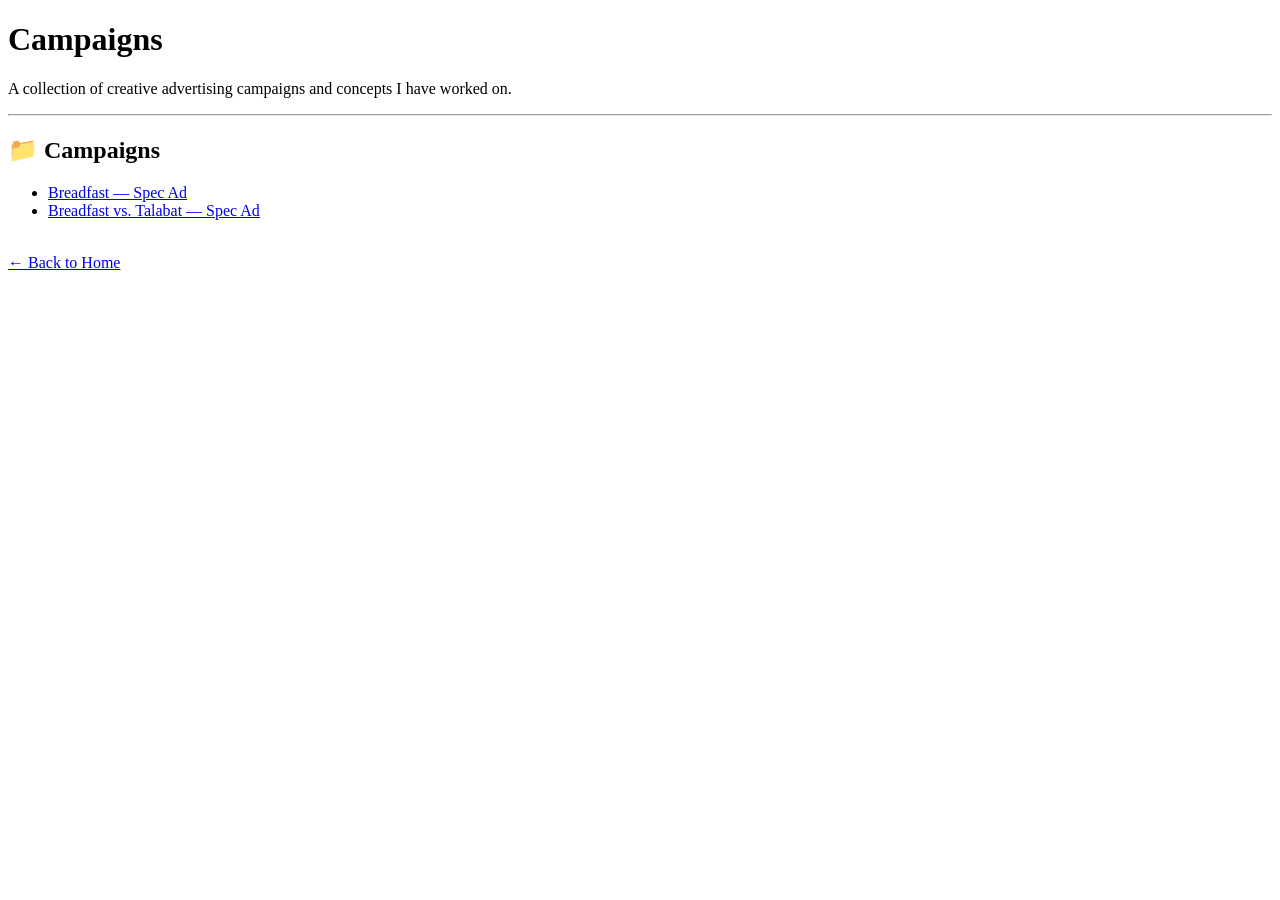
<file: campaigns.html>
<!DOCTYPE html>
<html lang="en">
<head>
    <meta charset="UTF-8">
    <meta name="viewport" content="width=device-width, initial-scale=1.0">

    <title>Campaigns | Rawan Hatem</title>
</head>

<body>

    <h1>Campaigns</h1>

    <p>
        A collection of creative advertising campaigns and concepts I have worked on.
    </p>

    <hr>

    <h2>📁 Campaigns</h2>

    <ul>
        <li>
            <a href="./campaign.html?file=Breadfast%20%E2%80%94%20Spec%20Ad.md">
                Breadfast — Spec Ad
            </a>
        </li>

        <li>
            <a href="./campaign.html?file=Breadfast%20vs.%20Talabat%20%E2%80%94%20Spec%20Ad.md">
                Breadfast vs. Talabat — Spec Ad
            </a>
        </li>
    </ul>

    <br>

    <a href="./index.html">← Back to Home</a>

</body>
</html>
</file>
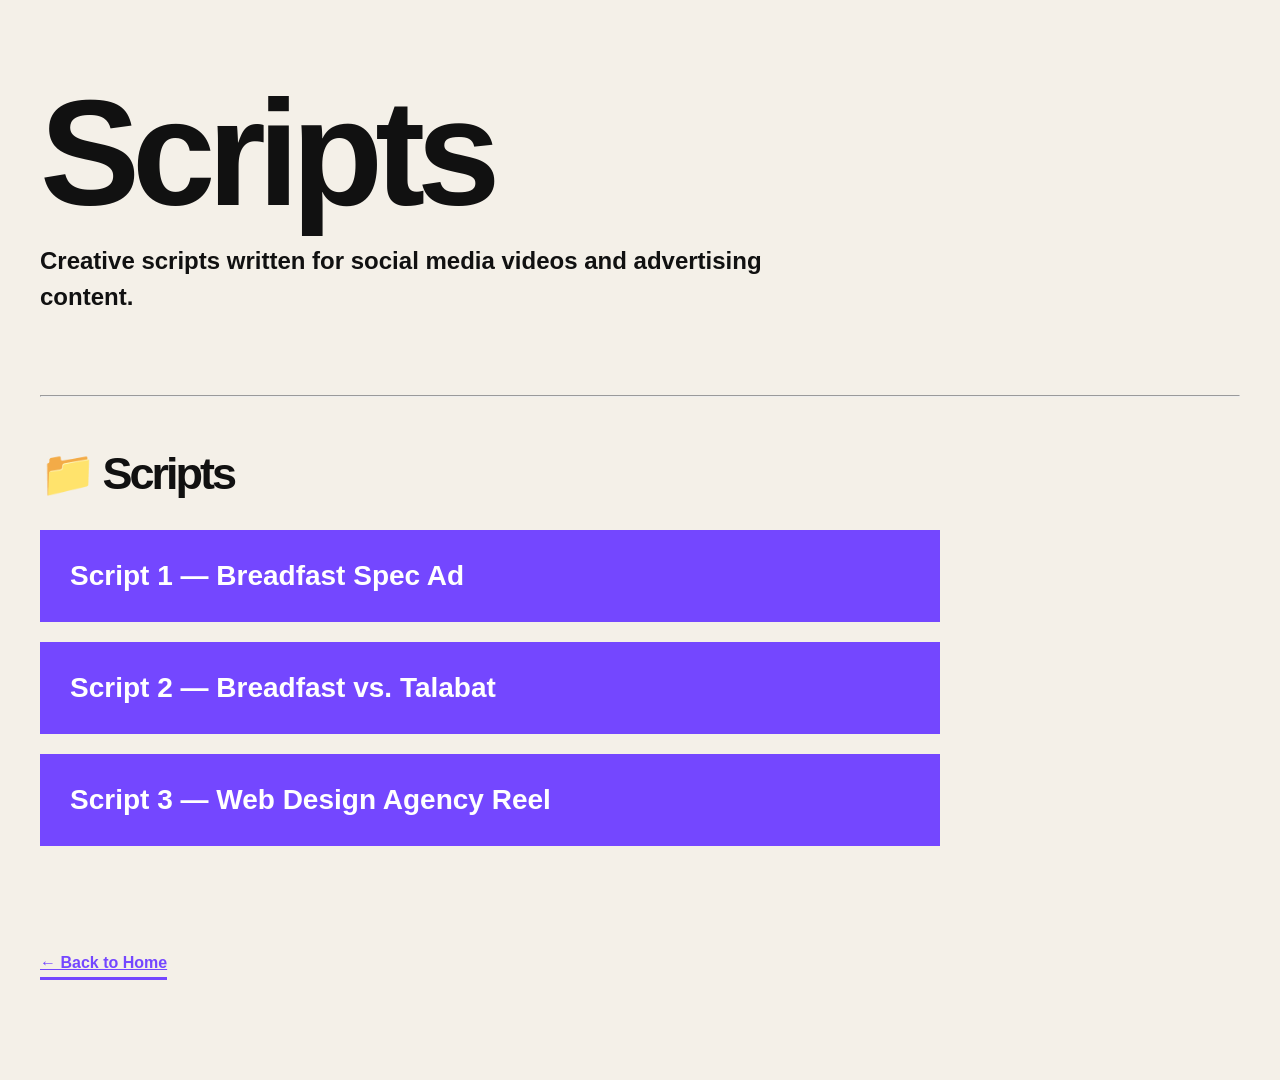
<file: scripts.html>
<!DOCTYPE html>
<html lang="en">
<head>
    <meta charset="UTF-8">
    <meta name="viewport" content="width=device-width, initial-scale=1.0">

    <title>Scripts | Rawan Hatem</title>

    <link rel="stylesheet" href="style.css">
</head>

<body class="project-page">

    <h1>Scripts</h1>

    <p>
        Creative scripts written for social media videos and advertising content.
    </p>

    <hr>

    <h2>📁 Scripts</h2>

    <ul>
        <li>
            <a href="script.html?file=Script%201%20%28Breadfast%20%E2%80%94%20Spec%20Ad%29.md">
                Script 1 — Breadfast Spec Ad
            </a>
        </li>

        <li>
            <a href="script.html?file=script%202%20%28Breadfast%20vs.%20Talabat%20-%20spec%20Ad%29.md">
                Script 2 — Breadfast vs. Talabat
            </a>
        </li>

        <li>
            <a href="script.html?file=script%203%20%28web%20design%20agency%20reel%29.md">
                Script 3 — Web Design Agency Reel
            </a>
        </li>
    </ul>

    <br>

    <a href="index.html">← Back to Home</a>

</body>
</html>
</file>
<file: style.css>
* {
    box-sizing: border-box;
}

:root {
    --cream: #f4f0e8;
    --black: #111111;
    --purple: #7447ff;
    --lime: #d8ff3e;
    --pink: #ff6b9d;
}

body {
    margin: 0;
    background: var(--cream);
    color: var(--black);
    font-family: Arial, Helvetica, sans-serif;
}

/* =========================
   HOME PAGE
========================= */

#readme-content {
    max-width: 1200px;
    margin: auto;
    padding: 60px 40px 100px;
}

#readme-content h1 {
    font-size: clamp(65px, 12vw, 150px);
    line-height: 0.85;
    letter-spacing: -8px;
    max-width: 900px;
    margin: 30px 0 20px;
    font-weight: 900;
}

#readme-content h1 + p {
    font-size: 24px;
    font-weight: bold;
    margin-bottom: 80px;
}

#readme-content p {
    max-width: 750px;
    font-size: 18px;
    line-height: 1.7;
}

#readme-content h2 {
    margin-top: 110px;
    margin-bottom: 35px;
    font-size: 55px;
    letter-spacing: -3px;
    text-transform: uppercase;
}

/* =========================
   SKILLS
========================= */

.skills-list {
    list-style: none;
    padding: 0;
    margin: 0;
    max-width: 900px;

    display: flex;
    flex-wrap: wrap;
    gap: 12px;
}

.skills-list li {
    background: white;
    border: 2px solid var(--black);
    padding: 10px 16px;
    font-size: 15px;
    font-weight: bold;
}

/* =========================
   MY PROJECTS
========================= */

.project-list {
    max-width: 900px;
}

.project-card {
    display: block;
    background: var(--purple);
    color: white !important;
    padding: 30px;
    margin: 20px 0;
    font-size: 28px;
    font-weight: bold;
    text-decoration: none;

    transition:
        transform 0.3s ease,
        box-shadow 0.3s ease;
}

.project-card:hover {
    background: var(--purple) !important;
    color: white !important;
    transform: translateY(-8px);
    box-shadow: 10px 10px 0 var(--black);
}

/* =========================
   HOME DECORATION
========================= */

.home-page::before {
    content: "IDEAS / WORDS / ADS";
    position: fixed;
    top: 20px;
    right: 30px;
    font-size: 12px;
    font-weight: bold;
    letter-spacing: 2px;
}

.home-page::after {
    content: "✦";
    position: fixed;
    bottom: 30px;
    right: 40px;
    font-size: 60px;
    color: var(--purple);
}

/* =========================
   CAMPAIGNS / SCRIPTS /
   CREATIVE IDEAS PAGES
========================= */

.project-page {
    padding: 60px 40px 100px;
}

.project-page h1 {
    font-size: clamp(65px, 12vw, 150px);
    line-height: 0.85;
    letter-spacing: -8px;
    max-width: 1000px;
    margin: 30px 0 25px;
    font-weight: 900;
}

.project-page h1 + p {
    max-width: 750px;
    font-size: 24px;
    font-weight: bold;
    line-height: 1.5;
    margin-bottom: 80px;
}

.project-page h2 {
    font-size: 45px;
    letter-spacing: -3px;
    margin: 50px 0 30px;
}

.project-page ul {
    list-style: none;
    padding: 0;
    max-width: 900px;
}

.project-page li {
    margin: 20px 0;
}

.project-page li a {
    display: block;
    background: var(--purple);
    color: white;
    padding: 30px;
    font-size: 28px;
    font-weight: bold;
    text-decoration: none;

    transition:
        transform 0.3s ease,
        box-shadow 0.3s ease;
}

.project-page li a:hover {
    background: var(--purple);
    color: white;
    transform: translateY(-8px);
    box-shadow: 10px 10px 0 var(--black);
}

.project-page > a {
    display: inline-block;
    margin-top: 70px;
    color: var(--purple);
    font-weight: bold;
    border-bottom: 3px solid var(--purple);
    padding-bottom: 5px;
}

.project-page > a:hover {
    background: transparent;
    transform: translateX(-8px);
}

/* =========================
   CAMPAIGN / SCRIPT /
   CREATIVE IDEA DETAILS
========================= */

#content {
    max-width: 1200px;
    margin: auto;
    padding: 60px 40px 100px;
}

#content h1 {
    font-size: clamp(50px, 8vw, 100px);
    line-height: 0.85;
    letter-spacing: -5px;
    max-width: 1000px;
    margin: 30px 0 70px;
    font-weight: 900;
}

#content h2 {
    font-size: 42px;
    letter-spacing: -2px;
    margin-top: 80px;
    margin-bottom: 25px;
    text-transform: uppercase;
}

#content p {
    max-width: 800px;
    font-size: 18px;
    line-height: 1.8;
    margin-bottom: 25px;
}

#content h3 {
    display: inline-block;
    background: var(--purple);
    color: white;
    padding: 20px 30px;
    font-size: 32px;
    margin: 10px 0 30px;
}

#content img {
    max-width: 100%;
    height: auto;
    display: block;
    margin: 40px 0;
}

#content a {
    color: var(--purple);
    font-weight: bold;
    text-decoration: none;
}

#content a:hover {
    background: var(--lime);
}

/* =========================
   MOBILE
========================= */

@media (max-width: 600px) {

    #readme-content,
    .project-page,
    #content {
        padding: 40px 20px 80px;
    }

    #readme-content h1,
    .project-page h1,
    #content h1 {
        font-size: 65px;
        letter-spacing: -4px;
    }

    .project-card,
    .project-page li a {
        font-size: 22px;
        padding: 24px;
    }

    #content h2 {
        font-size: 32px;
    }

    #content p {
        font-size: 16px;
    }
}
</file>
